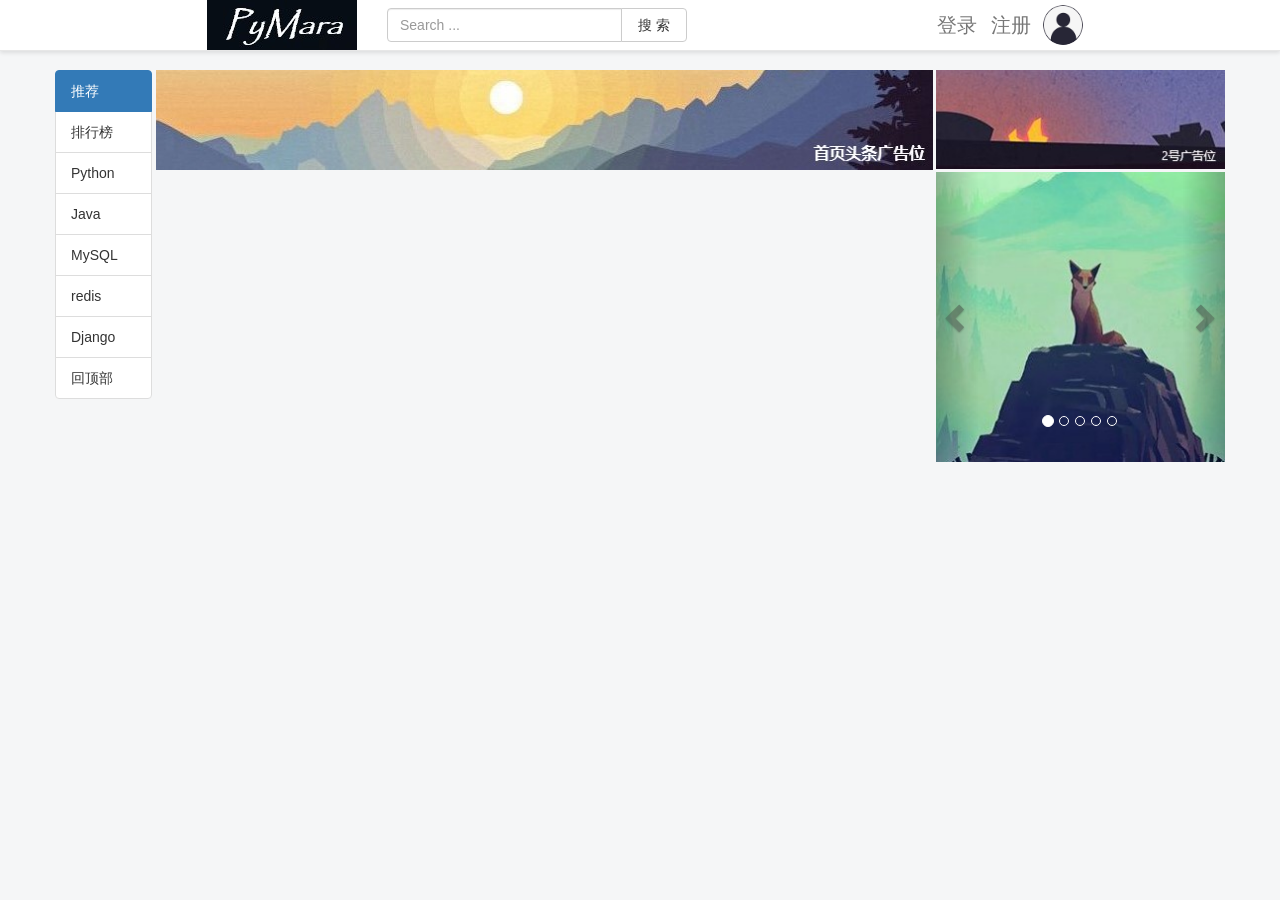
<file: pymara/templates/index.html>
<!DOCTYPE html>
<html lang="en">
<head>
    <meta charset="UTF-8">
    <meta name="viewport" content="width=device-width, initial-scale=1, maximum-scale=1, user-scalable=no">
    <title>PyMara博客</title>

    <link rel="shortcut icon" href="../static/index/img/ico/pymara.ico">
    <link rel="stylesheet" href="../static/tools/css/bootstrap.min.css">
    <link rel="stylesheet" href="../static/index/css/index.css">
    <link rel="stylesheet" href="../static/tools/css/sweetalert2.min.css">
    <script src="../static/tools/js/jquery.min.js"></script>
    <script src="../static/tools/js/bootstrap.min.js"></script>
    <script src="../static/tools/js/sweetalert2.js"></script>
    <script src="../static/tools/js/settings.js"></script>

</head>
<body>
<header>
    <nav class="navbar navbar-default header-font-size navbar-fixed-top">
        <div class="container-fluid header-box">

            <!-- Brand and toggle get grouped for better mobile display -->
            <div class="navbar-header">
                <button type="button" class="navbar-toggle collapsed" data-toggle="collapse"
                        data-target="#bs-example-navbar-collapse-1" aria-expanded="false">
                    <span class="sr-only">Toggle navigation</span>
                    <span class="icon-bar"></span>
                    <span class="icon-bar"></span>
                    <span class="icon-bar"></span></button>
                <img id="pymara-logo" src="../static/index/img/jpg/logo.jpg" title="PyMara博客" alt="Logo">
            </div>

            <!-- Collect the nav links, forms, and other content for toggling -->
            <div class="collapse navbar-collapse" id="bs-example-navbar-collapse-1">
                <ul class="nav navbar-nav navigation-bar-ul">
                    <!-- 导航栏标签 -->
                    <!--
                    <li class="hover-bg-color-change">
                        <a href="#">首页</a>
                    </li>导航栏标签 -->

                    <li class="search-input-li">
                        <!--　搜索框　-->
                        <div class="input-group search-box">
                            <input type="text" id="search-input" class="form-control navbar-btn"
                                   placeholder="Search ...">
                            <span class="input-group-btn">
                                    <button id="search-btn" class="btn btn-default navbar-btn" type="button">&nbsp;搜&nbsp;索&nbsp;</button>
                                </span>
                        </div><!-- /input-group -->
                    </li>

                </ul>
                <ul id="judge-login-no" class="nav navbar-nav navbar-right myself-UL">

                    <li class="hover-bg-color-change"><a href="./user/login.html">登录</a></li>
                    <li class="hover-bg-color-change"><a href="./user/register.html">注册</a></li>

                    <li class="head-portrait-img-li">
                        <img id="head-IMG" src="../static/index/img/head/default.jpg" title="您还没有登录哦"
                             class="head-portrait-img" alt="头像">
                    </li>
                </ul>

                <ul id="judge-login-ok" class="nav navbar-nav navbar-right myself-UL">

                    <li class="dropdown">

                        <a href="#" class="dropdown-toggle" data-toggle="dropdown" role="button" aria-haspopup="true"
                           aria-expanded="false">
                            <i class="glyphicon glyphicon-bell"></i><span class="badge pull-right"
                                                                          id="total-num"></span>
                        </a>
                        <ul class="dropdown-menu myself-ul-font-size">
                            <li>
                                <a href="#">
                                    公告<span class="badge pull-right" id="gonggao-num">3</span>
                                </a>
                            </li>
                            <li>
                                <a href="#">
                                    评论<span class="badge pull-right" id="pinglun-num">8</span>
                                </a>
                            </li>
                            <li>
                                <a href="#">
                                    关注<span class="badge pull-right" id="guanzhu-num"></span>
                                </a>
                            </li>
                            <li>
                                <a href="#">
                                    点赞<span class="badge pull-right" id="dianzan-num"></span>
                                </a>
                            </li>

                            <li>
                                <a href="#">
                                    私信<span class="badge pull-right" id="sixin-num"></span>
                                </a>
                            </li>
                            <li>
                                <a href="#">
                                    系统通知<span class="badge pull-right" id="xitong-num">2</span>
                                </a>
                            </li>
                        </ul>
                    </li>

                    <li class="dropdown">
                        <a href="#" class="dropdown-toggle" id="myself-a" data-toggle="dropdown" role="button"
                           aria-haspopup="true" aria-expanded="false">
                            <i class="glyphicon glyphicon-tower vip-logo-i"></i>&nbsp;&nbsp;我的<span
                                class="caret"></span>
                        </a>
                        <ul class="dropdown-menu myself-ul-font-size">
                            <li class="disabled">
                                <a href="#">
                                    <i class="glyphicon glyphicon-heart"></i>&nbsp;&nbsp;我的关注
                                </a>
                            </li>
                            <li class="disabled">
                                <a href="#">
                                    <i class="glyphicon glyphicon-star"></i>&nbsp;&nbsp;我的收藏
                                </a>
                            </li>
                            <li>
                                <a href="user/info.html">
                                    <i class="glyphicon glyphicon-user"></i>&nbsp;&nbsp;个人中心
                                </a>
                            </li>
                            <li class="disabled">
                                <a href="#">
                                    <i class="glyphicon glyphicon-cog"></i>&nbsp;&nbsp;账号设置
                                </a>
                            </li>

                            <li role="separator" class="divider"></li>

                            <li>
                                <a href="blog/forms.html">
                                    <i class="glyphicon glyphicon-pencil"></i>&nbsp;&nbsp;创作博客
                                </a>
                            </li>
                            <li>
                                <a href="user/management.html">
                                    <i class="glyphicon glyphicon-book"></i>&nbsp;&nbsp;管理博客
                                </a>
                            </li>

                            <li role="separator" class="divider"></li>

                            <li class="disabled">
                                <a href="#">
                                    <i class="glyphicon glyphicon-shopping-cart"></i>&nbsp;&nbsp;我的订单
                                </a>
                            </li>

                            <li class="disabled">
                                <a href="#">
                                    <i class="glyphicon glyphicon-yen"></i>&nbsp;&nbsp;我的钱包
                                </a>
                            </li>
                            <li role="separator" class="divider"></li>
                            <li class="disabled">
                                <a href="#">
                                    <i class="glyphicon glyphicon-question-sign"></i>&nbsp;&nbsp;帮助
                                </a>
                            </li>
                            <li>
                                <div id='exit-login' class='myself-box-DIV'>
                                    <i class="glyphicon glyphicon-log-out"></i>&nbsp;&nbsp;退出
                                </div>
                            </li>
                        </ul>
                    </li>

                    <li class="head-portrait-img-li">
                        <img id="head-IMG-2" src="../static/index/img/head/h-06.jpg" class="head-portrait-img" alt="头像">
                    </li>
                </ul>

            </div><!-- /.navbar-collapse -->
        </div><!-- /.container-fluid -->
    </nav>
</header>

<!--页面主体最大容器-->
<div class="container">

    <div class="row">

        <div id="header-top"></div>

        <!--左侧绝对定位分栏-->
        <div class="col-lg-1 col-md-1 col-sm-1 col-xs-1 cont-left-box">
            <div class="classification-box">
                <div class="list-group">
                    <a href="#" class="list-group-item active">推荐</a>
                    <a href="blog/rank.html" class="list-group-item">排行榜</a>
                    <a href="blog/search.html?keyword=python" class="list-group-item">Python</a>
                    <a href="blog/search.html?keyword=java" class="list-group-item">Java</a>
                    <a href="blog/search.html?keyword=mysql" class="list-group-item">MySQL</a>
                    <a href="blog/search.html?keyword=redis" class="list-group-item">redis</a>
                    <a href="blog/search.html?keyword=django" class="list-group-item">Django</a>
                    <a href="#header-top" class="list-group-item" id="top">回顶部</a>
                </div>
            </div>
            <div id="clear-float-DIV"></div>
        </div><!--左侧绝对定位分栏-->

        <!--中部消息主体部分-->
        <div class="col-lg-8 col-md-8 col-sm-8 col-xs-8 cont-middle-box">

            <div>
                <a href="#">
                    <img class="advertising-img" src="../static/index/img/jpg/advertising-img-1.jpg" alt="广告位">
                </a>
            </div>

            <div class="blogs-box">

                <!--                &lt;!&ndash; 首页显示的一条博客 &ndash;&gt;-->
                <!--                <div class="one-blogs-box">-->
                <!--                    <table>-->
                <!--                        <tr>-->
                <!--                            <td rowspan="2" class="head-img-box-TD">-->
                <!--                                <img src="http://127.0.0.1:8000/Media/head/h-02.jpg" class="img-circle img-responsive"-->
                <!--                                     alt="">-->
                <!--                            </td>-->
                <!--                            <td>-->
                <!--                                <a href="">-->
                <!--                                    <p class="blog-title-P">Django Web框架教学笔记</p>-->
                <!--                                </a>-->
                <!--                            </td>-->
                <!--                        </tr>-->
                <!--                        <tr>-->
                <!--                            <td>-->
                <!--                                <p class="blog-author-P">陈同学</p>-->
                <!--                            </td>-->
                <!--                        </tr>-->

                <!--                        <tr>-->
                <!--                            <td></td>-->
                <!--                            <td>-->
                <!--                                <span class="label label-success">原创</span>-->
                <!--                                <span class="label label-default">Default</span>-->
                <!--                                <span class="label label-primary">Primary</span>-->
                <!--                                <span class="label label-success">Success</span>-->
                <!--                                <span class="label label-info">Info</span>-->
                <!--                                <span class="label label-warning">Warning</span>-->
                <!--                                <span class="label label-danger">Danger</span>-->
                <!--                            </td>-->
                <!--                        </tr>-->

                <!--                        <tr>-->
                <!--                            <td></td>-->
                <!--                            <td class="blogs-tag-box-TD">-->
                <!--                                    <span>-->
                <!--                                        <i class="glyphicon glyphicon-thumbs-up"></i>-->
                <!--                                        <span>5628</span>-->
                <!--                                    </span>-->

                <!--                                <span>-->
                <!--                                        <i class="glyphicon glyphicon-eye-open"></i>-->
                <!--                                        <span>66</span>-->
                <!--                                    </span>-->

                <!--                                <span>-->
                <!--                                        <i class="glyphicon glyphicon-comment"></i>-->
                <!--                                        <span>27</span>-->
                <!--                                    </span>-->
                <!--                            </td>-->
                <!--                        </tr>-->
                <!--                    </table>-->

                <!--                </div>-->

                <!--                <div class="one-blogs-box">-->
                <!--                    <table>-->
                <!--                        <tr>-->
                <!--                            <td rowspan="2" class="head-img-box-TD">-->
                <!--                                <img src="../static/index/img/head/h-04.jpg" class="img-circle img-responsive" alt="">-->
                <!--                            </td>-->
                <!--                            <td><a href="#"><p class="blog-title-P">Django Web框架教学笔记</p></a></td>-->
                <!--                        </tr>-->
                <!--                        <tr>-->
                <!--                            <td><p class="blog-author-P">陈同学</p></td>-->
                <!--                        </tr>-->
                <!--                        <tr>-->
                <!--                            <td></td>-->
                <!--                            <td id="show-tags-box-TD"></td>-->
                <!--                        </tr>-->
                <!--                        <tr>-->
                <!--                            <td></td>-->
                <!--                            <td class="blogs-tag-box-TD">-->
                <!--                                <span><i class="glyphicon glyphicon-thumbs-up"></i><span>1</span></span>-->
                <!--                                <span><i class="glyphicon glyphicon-eye-open"></i><span>1</span></span>-->
                <!--                                <span><i class="glyphicon glyphicon-comment"></i><span>1</span></span>-->
                <!--                            </td>-->
                <!--                        </tr>-->
                <!--                    </table>-->
                <!--                </div>-->
            </div>

        </div><!--中部消息主体部分-->

        <!--右侧推荐栏部分-->
        <div class="col-lg-3 col-md-3 col-sm-3 col-xs-3 cont-right-box">

            <div>
                <a href="#">
                    <img class="advertising-img" src="../static/index/img/jpg/advertising-img-2.jpg" alt="广告位">
                </a>
            </div>

            <!-- 轮播图 -->
            <div id="slideshow-img">

                <div id="carousel-example-generic" class="carousel slide" data-ride="carousel">
                    <!-- Indicators -->
                    <ol class="carousel-indicators">
                        <li data-target="#carousel-example-generic" data-slide-to="0" class="active"></li>
                        <li data-target="#carousel-example-generic" data-slide-to="1"></li>
                        <li data-target="#carousel-example-generic" data-slide-to="2"></li>
                        <li data-target="#carousel-example-generic" data-slide-to="3"></li>
                        <li data-target="#carousel-example-generic" data-slide-to="4"></li>
                    </ol>


                    <div class="carousel-inner" role="listbox">
                        <div class="item active">
                            <a href="">
                                <img src="../static/index/img/jpg/a-01.jpg" alt="...">
                            </a>
                            <div class="carousel-caption">
                                <!-- 这里可以加提示文字　下同 -->
                            </div>
                        </div>

                        <div class="item">
                            <a href="">
                                <img src="../static/index/img/jpg/a-02.jpg" alt="...">
                            </a>
                            <div class="carousel-caption">

                            </div>
                        </div>

                        <div class="item">
                            <a href="">
                                <img src="../static/index/img/jpg/a-03.jpg" alt="...">
                            </a>
                            <div class="carousel-caption">

                            </div>
                        </div>

                        <div class="item">
                            <a href="">
                                <img src="../static/index/img/jpg/a-04.jpg" alt="...">
                            </a>
                            <div class="carousel-caption">

                            </div>
                        </div>

                        <div class="item">
                            <a href="">
                                <img src="../static/index/img/jpg/a-05.jpg" alt="...">
                            </a>
                            <div class="carousel-caption">

                            </div>
                        </div>
                    </div>

                    <!-- Controls -->
                    <a class="left carousel-control" href="#carousel-example-generic" role="button" data-slide="prev">
                        <span class="glyphicon glyphicon-chevron-left" aria-hidden="true"></span>
                        <span class="sr-only">Previous</span>
                    </a>
                    <a class="right carousel-control" href="#carousel-example-generic" role="button" data-slide="next">
                        <span class="glyphicon glyphicon-chevron-right" aria-hidden="true"></span>
                        <span class="sr-only">Next</span>
                    </a>
                </div>

            </div><!-- 轮播图 -->

        </div><!--右侧推荐栏部分-->

    </div>
    <div class="null"></div>


</div><!--页面主体最大容器-->

<!-- 搜索 -->
<script>
    $(".vip-logo-i").click(function () {
        $(this).css("color", "red");
    });

    $("#search-btn").click(function () {
        var inputStr = $("#search-input").val();
        if (inputStr) {
            location.href = BLOGHREF + 'search.html?keyword=' + inputStr
        } else {
            location.href = BLOGHREF + 'search.html'
        }

    });

    // 左侧分类导航栏选中状态切换
    $(".list-group a:not('#top')").click(function () {
        $(".list-group a").prop("className", "list-group-item");
        $(this).prop("className", "list-group-item active");
    })
    //鼠标划过
    $(".list-group a").mouseover(function () {
        $(".list-group a").prop("className", "list-group-item");
        $(this).prop("className", "list-group-item active");
    }).mouseout(function () {
        $(".list-group a").prop("className", "list-group-item");
        $(".list-group a:first").prop("className", "list-group-item active")
    })
    $('.blogs-box').on('click', '.history>i', function () {
        if ($(this).hasClass('to_comment')) {
            location.href = BLOGHREF + 'detail.html?blog_id=' + $(this).parent().prevAll('.title').prop('id')+'#post_comment'
        }
        location.href = BLOGHREF + 'detail.html?blog_id=' +         $(this).parent().prevAll('.title').prop('id')

    })

</script>

<!--导航栏消息数据获取并显示-->
<script>
    // 判断页面的span标签中是否有消息数量
    function judgeNumber(str_num) {
        if (str_num) {
            return parseInt(str_num);
        } else {
            return 0
        }
    }

    // 获取消息数总和
    function getTotalNum() {
        var gonggaoNum = judgeNumber($("#gonggao-num").html());
        var pinglunNum = judgeNumber($("#pinglun-num").html());
        var guanzhuNum = judgeNumber($("#guanzhu-num").html());
        var dianzanNum = judgeNumber($("#dianzan-num").html());
        var sixinNum = judgeNumber($("#sixin-num").html());
        var xitongNum = judgeNumber($("#xitong-num").html());
        var totalNum = gonggaoNum + pinglunNum + guanzhuNum + dianzanNum + sixinNum + xitongNum;
        $("#total-num").html(totalNum);
    }

</script>

<!-- 校验用户登录状态 -->
<script>

    $("#judge-login-no").show();
    $("#judge-login-ok").hide();

    // 用户退出
    function userExitLogin() {
        $("#exit-login").click(function () {
            window.localStorage.clear();
            $("#judge-login-no").show();
            $("#judge-login-ok").hide();
        })
    }

    $(function () {
        $.ajax({
            url: baseUrl + "v1/index/judge_login",
            type: "post",
            dataType: "json",
            success: function (res) {
                if (res.code === 200) {
                    // swal(res.uname, "欢迎访问本网站", "success");
                    $("#judge-login-no").hide();
                    $("#judge-login-ok").show();
                    $("#head-IMG-2").prop("title", res.uname);
                    getTotalNum();
                    userExitLogin();
                } else if (res.code === 403) {
                    $("#judge-login-no").show();
                    $("#judge-login-ok").hide();
                } else if (res.code === 444) {
                    swal("您的账号被限制", "请联系工作人员", "error")
                }
            },
            beforeSend: function (request) {
                request.setRequestHeader("pymaratoken", window.localStorage.getItem("pymara_token"));
            }
        })
    })
</script>

<!-- 异步请求博客内容 -->
<script>
    $(
        $.ajax({
            url: baseUrl + "v1/index/show_blogs",
            type: "get",
            dataType: "json",
            success: function (res) {
                if (res.code === 200) {
                    console.log(res.data);
                } else {
                    swal("非常抱歉", res.error, "error");
                }
            }
        })
    )
</script>

<script>

    // <span class="label label-success">原创</span>
    // <span class="label label-default">Default</span>
    // <span class="label label-primary">Primary</span>
    // <span class="label label-success">Success</span>
    // <span class="label label-info">Info</span>
    // <span class="label label-warning">Warning</span>
    // <span class="label label-danger">Danger</span>

    $("#pymara-logo").on("click", function () {
        var title = "我成功啦";
        var author = "陈独秀";
        var link = "#";
        var like = 0;
        var read = 16;
        var comment = 666;
        var tags = "&nbsp;";


        let html = "<div class=\"one-blogs-box\"><table>\n" +
            "<tr>\n" +
            "    <td rowspan=\"2\" class=\"head-img-box-TD\">\n" +
            "    <img src=\"../static/index/img/head/h-04.jpg\" class=\"img-circle img-responsive\" alt=\"\"></td>\n" +
            "    <td><a href=\"" + link + "\"><p class=\"blog-title-P\">" + title + "</p></a></td>\n" +
            "</tr>\n" +
            "<tr><td><p class=\"blog-author-P\">" + author + "</p></td></tr>\n" +
            "<tr><td></td><td id=\"show-tags-box-TD\">" + tags + "</td></tr>\n" +
            "<tr><td></td>\n" +
            "    <td class=\"blogs-tag-box-TD\">\n" +
            "        <span><i class=\"glyphicon glyphicon-thumbs-up\"></i><span>1</span></span>\n" +
            "        <span><i class=\"glyphicon glyphicon-eye-open\"></i><span>1</span></span>\n" +
            "        <span><i class=\"glyphicon glyphicon-comment\"></i><span>1</span></span>\n" +
            "    </td></tr></table></div>";
        $(".blogs-box").append(html)
    })
</script>
<script>
    $('.disabled').prop('disabled', 'disabled')
</script>
<!--加载首页推荐-->
<script>
    function get_blog(page) {
        if (loading) {
            loading = false
            $.ajax({
                url: BLOGURL + 'rank/featured/' + page,
                type: 'get',
                datatype: 'json',
                success: function (res) {
                    if (res.code === 200) {
                        $.each(res.data, function (index, obj) {
                                //判断是否为博客
                                if (Boolean(parseInt(obj.is_blog))) {
                                    html = '<li>\n' +
                                        '    <a id="' + obj.id + '" href="' + BLOGHREF + 'detail.html?blog_id=' + obj.id + '" class="title" target="_blank" ><i class="log"></i>' + obj.title + '</a>\n' +
                                        '    <span class="abstract">' + obj.abstract + ' </span>\n' +
                                        '    <a href="user/detail.html?user_id=' + obj.user_id + '" class="name"><img src="../media/avatar/' + obj.avatar + '" class="img-circle">' + obj.username + '</a>\n' +
                                        '    <span class="history"><i class="glyphicon glyphicon-thumbs-up praise">' + obj.praise + '</i><i\n' +
                                        '            class="glyphicon glyphicon-eye-open">' + obj.browse + '</i><i\n' +
                                        '            class="glyphicon glyphicon-comment to_comment">' + obj.comment + '</i></span>\n' +
                                        '</li>'
                                } else {
                                    html = '<li>\n' +
                                        '    <a id="' + obj.id + '" href="' + obj.url + '" class="title" target="_blank" ><i class="log"></i>' + obj.title + '</a>\n' +
                                        '    <span class="abstract"> ' + obj.abstract + '</span>\n' +
                                        '    <a href="user/detail.html?user_id=' + obj.user_id + '" class="name"><img src="../media/avatar/' + obj.avatar + '" class="img-circle">' + obj.username + '</a>\n' +
                                        '    <span class="_history"><i class="glyphicon glyphicon-thumbs-up praise">' + obj.praise + '</i><i\n' +
                                        '            class="glyphicon glyphicon-eye-open">' + obj.browse + '</i><i\n' +
                                        '            class="glyphicon glyphicon-comment">' + obj.comment + '</i></span>\n' +
                                        '</li>'
                                }
                                $('.blogs-box').append(html)
                                if (obj.original === '0') {
                                    $('#' + obj.id + '>.log').text('外部')
                                } else {
                                    $('#' + obj.id + '>.log').text('原创')
                                }
                            }
                        )
                    } else {
                        $('.null').addClass('no_search_results')
                    }
                    sessionStorage.setItem('featured_page', parseInt(page) + 1)
                    loading = true
                }
            })
        }

    }

    sessionStorage.setItem('featured_page', 0)
    page = window.sessionStorage.getItem('featured_page')
    loading = true
    get_blog(page)

</script>
<script>
    $(window).scroll(function () {
        var scrollerh = $(document).scrollTop();
        var viewbody = $(window).height();
        var allbody = $(document).height();
        //判断位置
        if (scrollerh + viewbody > allbody - 200) {
            page = sessionStorage.getItem('featured_page')
            get_blog(page)
        }
    })
</script>
</body>
</html>
</file>
<file: pymara/static/index/css/index.css>
body, div, nav, img, i, form, input, button, header, footer, span {
    margin: 0;
    padding: 0;
}

body {
    background-color: #f5f6f7;
}


.col-lg-1, .col-lg-10, .col-lg-11, .col-lg-12, .col-lg-2, .col-lg-3, .col-lg-4, .col-lg-5, .col-lg-6, .col-lg-7, .col-lg-8, .col-lg-9, .col-md-1, .col-md-10, .col-md-11, .col-md-12, .col-md-2, .col-md-3, .col-md-4, .col-md-5, .col-md-6, .col-md-7, .col-md-8, .col-md-9, .col-sm-1, .col-sm-10, .col-sm-11, .col-sm-12, .col-sm-2, .col-sm-3, .col-sm-4, .col-sm-5, .col-sm-6, .col-sm-7, .col-sm-8, .col-sm-9, .col-xs-1, .col-xs-10, .col-xs-11, .col-xs-12, .col-xs-2, .col-xs-3, .col-xs-4, .col-xs-5, .col-xs-6, .col-xs-7, .col-xs-8, .col-xs-9 {
    position: relative;
    min-height: 1px;
    padding-right: 0;
    padding-left: 0;
}

@media (min-width: 0px) {
    .blog-title-P {
        font-size: 15px;
    }

    .blog-author-P {
        font-size: 12px;
    }

    .blogs-tag-box-TD {
        font-size: 10px;
    }
}

@media (min-width: 540px) {
    .blog-title-P {
        font-size: 16px;
    }

    .blog-author-P {
        font-size: 13px;
    }

    .blogs-tag-box-TD {
        font-size: 11px;
    }

}

@media (min-width: 768px) {
    .blog-title-P {
        font-size: 22px;
    }

    .blog-author-P {
        font-size: 17px;
    }

    .blogs-tag-box-TD {
        font-size: 15px;
    }
}

@media (min-width: 992px) {
    .blog-title-P {
        font-size: 23px;
    }

    .blog-author-P {
        font-size: 18px;
    }

    .blogs-tag-box-TD {
        font-size: 16px;
    }
}

@media (min-width: 1200px) {
    .blog-title-P {
        font-size: 27px;
    }

    .blog-author-P {
        font-size: 22px;
    }

    .blogs-tag-box-TD {
        font-size: 18px;
    }
}


/*设置导航栏样式 开始1*/

.header-font-size {
    font-size: 20px;
}

.navigation-bar-ul {
    width: 50%;
    /*background-color: lightpink;*/
}

.myself-UL {
    /*background-color: lightseagreen;*/
}

.navbar-default {
    background-color: #FFFFFF;
    border-color: #e7e7e7;
    box-shadow: 0 2px 4px 0 rgba(0, 0, 0, .1);
}

.header-box {
    width: 70%;
    margin: auto;
}

.search-input-li {
    width: 40%;
}

.search-box {
    width: 300px;
    margin-left: 30px;
}


.head-portrait-img-li {
    width: 50px;
    height: 50px;
    padding: 5px;
}

.head-portrait-img {
    width: 100%;
    border-radius: 25px;
}

.vip-logo-i {
    color: #cccccc;
}

.hover-bg-color-change:hover {
    background-color: #E7E7E7;
}

.navbar-default .navbar-nav > li > a {
    padding: 15px 7px;
}

.myself-box-DIV {
    padding: 3px 20px;
}

.myself-box-DIV:hover {
    cursor: pointer;
}

#myself-a:hover {
    background-color: #E7E7E7;
}

.myself-ul-font-size {
    font-size: 18px;
}

.badge {
    background-color: #ff4444;
    margin-left: 5px;
    margin-top: 4px;
}

/*设置导航栏样式 结束1*/


/*设置主体样式 开始2*/
.container {
    margin-top: 70px;
    margin-bottom: 200px;
}

.cont-middle-box {
    padding-left: 3px;
}

.cont-right-box {
    padding-left: 3px;
}

.classification-box {
    width: 97px;
    position: fixed;
}

.advertising-img {
    width: 100%;
}

#slideshow-img {
    margin-top: 3px;
}


/*设置主体样式 结束2*/

.blogs-box {
    margin-top: 3px
}

.one-blogs-box {
    background-color: white;
    border: 1px solid #DDDDDD;
    padding: 15px 8px 8px 8px;
}

.one-blogs-box table {
    width: 100%;
}

.head-img-box-TD {
    width: 10%;
    min-width: 40px;
}

.blog-title-P {
    color: black;
}

.blog-author-P {

}

.blogs-tag-box-TD {
    color: black;
    text-align: right;
}

.blogs-tag-box-TD > span {
    margin-left: 10px;
}

.blogs-tag-box-TD > span > i {
    margin-right: 5px;
}


/*设置博客首页显示样式 开始3*/
/*.blogs-box{margin-top: 3px;}*/

/*.blog-div{*/
/*    height: 100%;*/
/*    background-color: white;*/
/*    border: 1px solid #DDDDDD;*/
/*    padding: 20px 10px 5px 10px;*/
/*}*/

/*.blog-head-img{*/
/*    width: 8%;*/
/*    margin-bottom: 30px;*/
/*    vertical-align: middle;*/
/*    border-radius: 35px;*/
/*    min-width: 50px;*/
/*}*/

/*.blog-text-div{*/
/*    width: 90%;*/
/*    height: 100px;*/
/*    display: inline-block;*/
/*    vertical-align: middle;*/
/*}*/

/*.blog-title-h3{*/
/*    margin-top: 5px;*/
/*    color: black;*/
/*    font-weight: bold;*/
/*}*/

/*.blog-title-h3:hover{color: #337AB7;}*/

/*.blog-icon>span{margin-left: 10px;}*/

/*设置博客首页显示样式 结束3*/
/* li样式 */
.blogs-box li {
    width: 720px;
    border-top: solid 1px #ccc;
    height: 100px;
    margin: 15px;
    position: relative;
}

/* 头像 */
.blogs-box img {
    width: 24px;
    height: 24px;
    /* position:absolute;left: 1px;top: 3px; */
}

/* 名字 */
.blogs-box .name {
    position: absolute;
    left: 1px;
    bottom: 3px;
    color: #99a2aa;
    font-size: 12px;

}

.blogs-box .name:hover {
    color: #00a1d6;

}

/* 点赞收藏评论 */
.history,._history  {
    position: absolute;
    right: 10px;
    bottom: 3px;
}

.history > i,._history >i {
    padding-right: 25px;
}

.history > i:hover ,._history >i:hover{
    cursor: pointer;
    color: #00a1d6;
}

/*!*标题和图标*!*/
/*.suggest span {*/
/*    font-size: 24px;*/
/*}*/

/*!*图标*!*/
/*.suggest .record_log, .hot_search_log {*/
/*    color: #f489ad;*/
/*}*/


/*.suggest > .hot_search, .records {*/
/*    display: inline-block;*/
/*    width: 300px;*/
/*}*/
/* 内容 */
.abstract {
    font-size: 12px;
    color: #99a2aa;
    position: absolute;
    left: 1px;
    top: 40px;
    width: 700px;
    /*超出部分用省略号*/
    overflow: hidden;
    text-overflow: ellipsis;
    white-space: nowrap;
}

/* 标题 */
.title {
    position: absolute;
    left: 1px;
    top: 3px;
    font: 12px Helvetica Neue, Helvetica, Arial, Microsoft Yahei, Hiragino Sans GB, Heiti SC, WenQuanYi Micro Hei, sans-serif;
    font-weight: 700;
    font-size: 18px;
    width: 700px;
    /*超出部分用省略号*/
    overflow: hidden;
    text-overflow: ellipsis;
    white-space: nowrap;
}

.title:hover {
    color: #00a1d6;
}


/* 清除列表样式 */
.blogs-box ul, .blogs-box li {
    list-style: none;
    padding: 0;
    margin: 0;
}

.blogs-box ul {
    display: inline-block;
}

/* li样式 */
.blogs-box li {
    width: 720px;
    border-top: solid 1px #ccc;
    height: 100px;
    margin: 15px;
    position: relative;
}

/* 去除a标签样式 */
a, a:link, a:visited, a:hover, a:active {
    text-decoration: none;
    color: inherit;
    outline: none;
}

/*原创小图标*/
.log {
    /*display: inline-block;*/
    position: relative;
    top: -4px;
    font-size: 13px;
    text-align: center;
    padding: 1px;
    border: #ff5c7c 1px solid;
    color: #ff5c7c;
    margin-right: 5px;
    border-radius: 4px;
}

.log:hover {
    cursor: default;
    color: #ff5c7c;
}

/*搜索无结果图片*/
.no_search_results {
    /*position: absolute;*/
    background: url(//s1.hdslb.com/bfs/static/jinkela/search/asserts/no-data.png) no-repeat 50% 50%;
    width: 730px;
    height: 400px;
}
</file>
